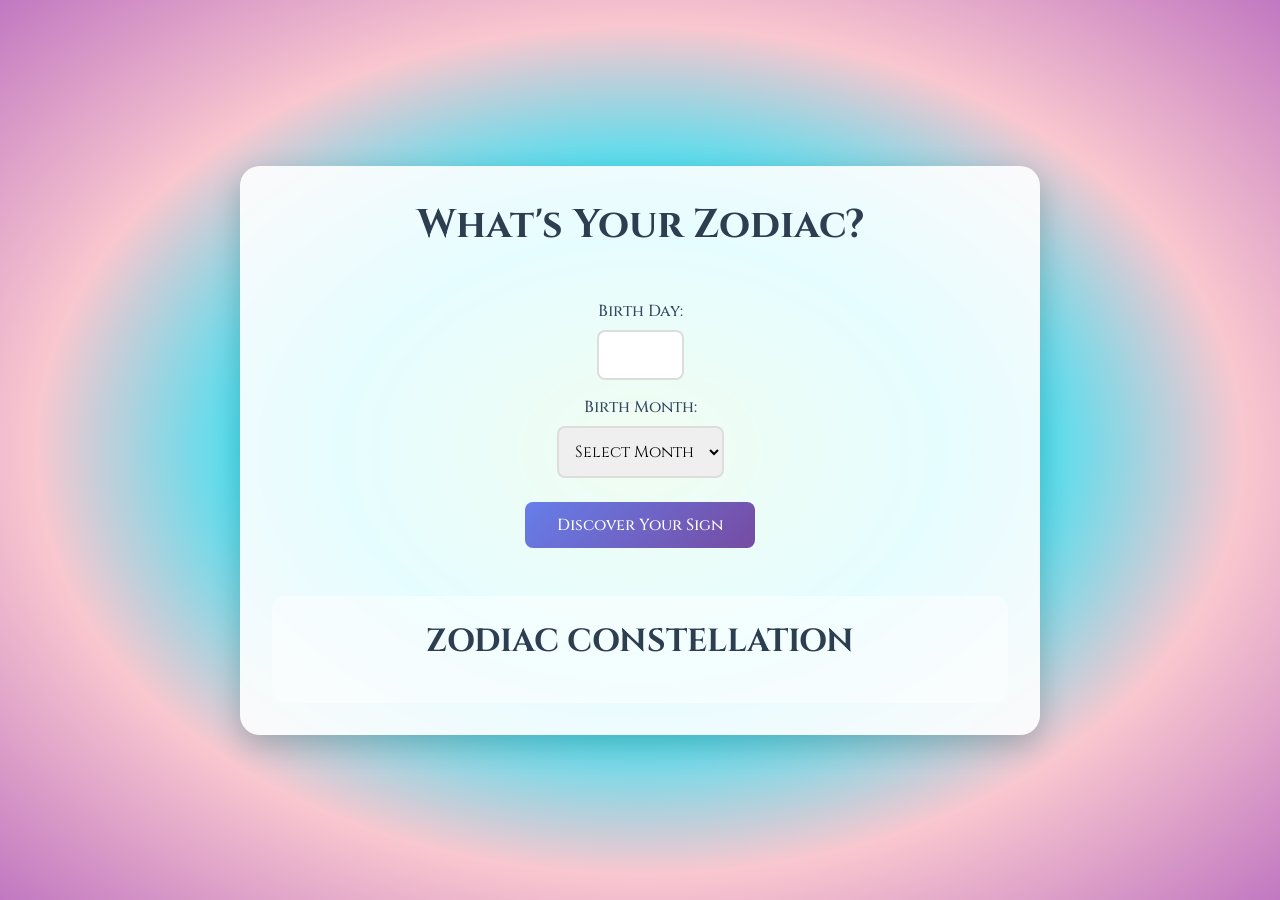
<file: index.html>
<!DOCTYPE html>
<html lang="en">
<head>
  <meta charset="UTF-8">
  <meta http-equiv="X-UA-Compatible" content="IE=edge">
  <meta name="viewport" content="width=device-width, initial-scale=1.0">
  <link rel="stylesheet" href="css/zodiac.css">
  <link rel="preconnect" href="https://fonts.googleapis.com">
  <link rel="preconnect" href="https://fonts.gstatic.com" crossorigin>
  <link href="https://fonts.googleapis.com/css2?family=Cinzel:wght@400;500&display=swap" rel="stylesheet">
  <link rel="icon" type="image/png" href="img/favicon.png" sizes="32x32">
  <title>Horoscope - Discover Your Zodiac Sign</title>
</head>
<body>
  <section class="cuerpo">
    <h1>What's Your Zodiac?</h1>
    <form>
      <div>
        <label for="birthdate">Birth Day:</label>
        <input type="number" id="birthdate" name="birthdate" min="1" max="31" required>
      </div>
      <div>
        <label for="birthmonth">Birth Month:</label>
        <select class="mes" id="birthmonth" name="birthmonth" required>
          <option value="">Select Month</option>
          <option value="1">January</option>
          <option value="2">February</option>
          <option value="3">March</option>
          <option value="4">April</option>
          <option value="5">May</option>
          <option value="6">June</option>
          <option value="7">July</option>
          <option value="8">August</option>
          <option value="9">September</option>
          <option value="10">October</option>
          <option value="11">November</option>
          <option value="12">December</option>
        </select>
      </div>
      <button id="YouAreAStar" type="button">Discover Your Sign</button>
    </form>
    <section class="zodiacResults">
      <h2 id="zodiacSign">ZODIAC CONSTELLATION</h2>
      <div id="loadingSpinner" class="loading-spinner" style="display: none;">
        <div class="spinner"></div>
        <p class="loading-text">Reading the stars...</p>
      </div>
      <img id="constellation" alt="Zodiac constellation" style="display: none;">
      <p id="zodiaDefinition" style="display: none;"></p>
      <button id="clearButton" type="button" style="display: none;">Clear</button>
    </section>
  </section>
  <script src="js/main.js"></script>
</body>
</html>
</file>
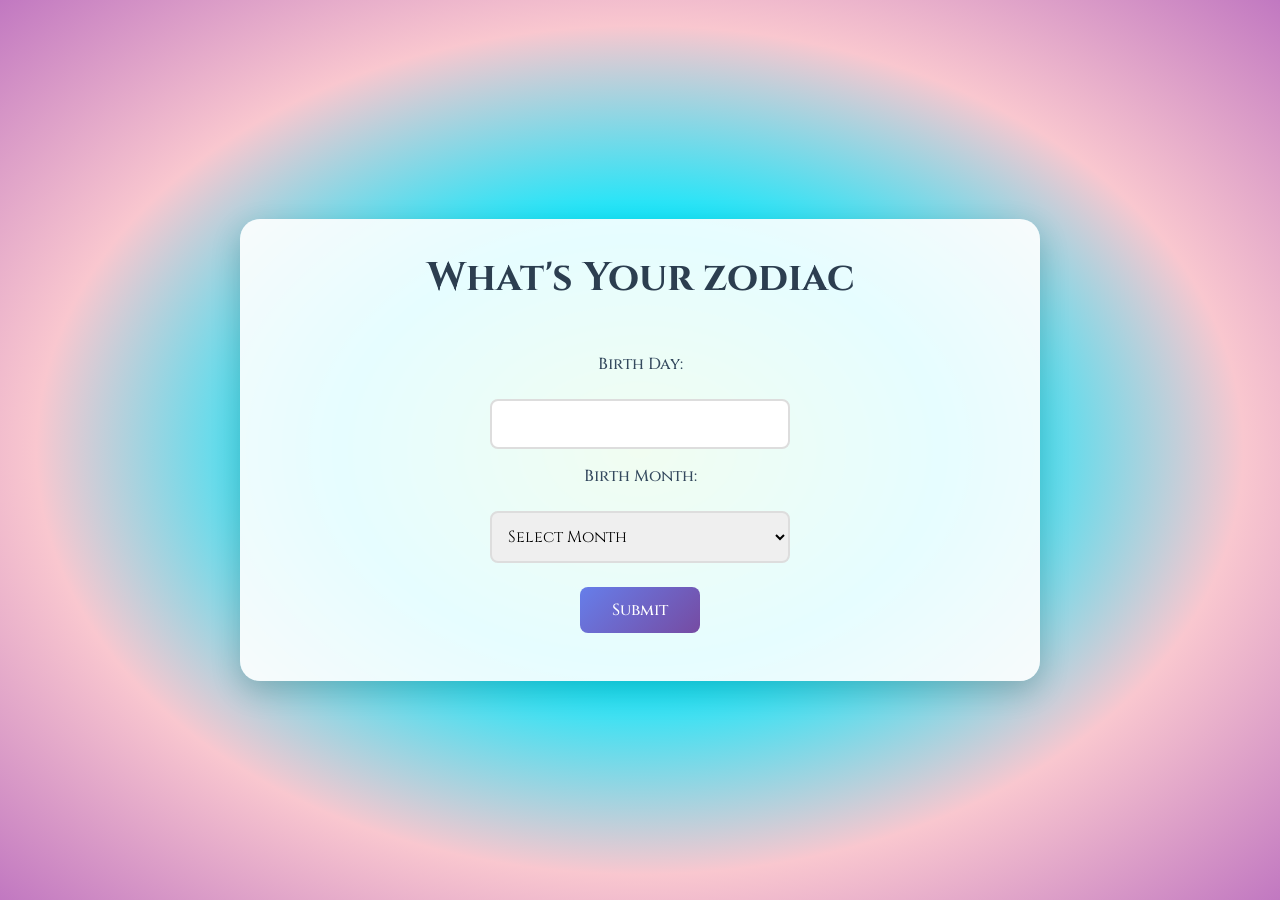
<file: zodiac.html>
<!DOCTYPE html>
<html lang="en">
<head>
  <meta charset="UTF-8">
  <meta http-equiv="X-UA-Compatible" content="IE=edge">
  <meta name="viewport" content="width=device-width, initial-scale=1.0">
  <link rel="stylesheet" href="css/zodiac.css">
  <link rel="preconnect" href="https://fonts.googleapis.com">
<link rel="preconnect" href="https://fonts.gstatic.com" crossorigin>
<link href="https://fonts.googleapis.com/css2?family=Cinzel:wght@400;500&display=swap" rel="stylesheet">
  <title>Horoscope</title>
</head>
<body>
  <section class="cuerpo">
  <h1>What's Your zodiac</h1>
	<form>
		<label for="birthdate">Birth Day:</label>
		<input type="number" id="birthdate" name="birthdate" min="1" max="31" required>
		<label for="birthmonth">Birth Month:</label>
		<select class= "mes" id="birthmonth" name="birthmonth" required>
			<option value="">Select Month</option>
			<option value="1">January</option>
			<option value="2">February</option>
			<option value="3">March</option>
			<option value="4">April</option>
			<option value="5">May</option>
			<option value="6">June</option>
			<option value="7">July</option>
			<option value="8">August</option>
			<option value="9">September</option>
			<option value="10">October</option>
			<option value="11">November</option>
			<option value="12">December</option>
		</select>
		<button id= "YouAreAStar"type="button">Submit</button>
	</form>
	<h2 id="zodiacSign"></h2>
  </section>
  <script src="js/main.js"></script>
</body>
</html>
</file>
<file: css/zodiac.css>
* {
  box-sizing: border-box;
  margin: 0;
  padding: 0;
}

html {
  font-family: 'Cinzel', serif;
  background: radial-gradient(rgb(112, 233, 112), rgb(0, 234, 255), rgb(249, 199, 207), rgb(193, 120, 193));
  min-height: 100vh;
}

body {
  min-height: 100vh;
  display: flex;
  align-items: center;
  justify-content: center;
  padding: 20px;
}

h1 {
  text-align: center;
  font-size: clamp(1.5rem, 4vw, 2.5rem);
  margin-bottom: 2rem;
  color: #2c3e50;
}

.cuerpo {
  width: 100%;
  max-width: 800px;
  background: rgba(255, 255, 255, 0.9);
  border-radius: 20px;
  padding: 2rem;
  box-shadow: 0 10px 30px rgba(0, 0, 0, 0.2);
}

form {
  text-align: center;
  padding: 1rem 0;
  display: flex;
  flex-direction: column;
  gap: 1rem;
  align-items: center;
}

form label {
  display: block;
  margin-bottom: 0.5rem;
  font-weight: 500;
  color: #34495e;
}

form input,
form select {
  padding: 0.75rem;
  border: 2px solid #ddd;
  border-radius: 8px;
  font-size: 1rem;
  width: 100%;
  max-width: 300px;
  transition: border-color 0.3s ease;
  font-family: 'Cinzel', serif;
}

form input:focus,
form select:focus {
  outline: none;
  border-color: #3498db;
}

button {
  padding: 0.75rem 2rem;
  border: none;
  border-radius: 8px;
  font-size: 1rem;
  background: linear-gradient(135deg, #667eea 0%, #764ba2 100%);
  color: white;
  cursor: pointer;
  transition: transform 0.2s ease, box-shadow 0.2s ease;
  font-family: 'Cinzel', serif;
  font-weight: 500;
  margin-top: 0.5rem;
}

#clearButton {
  background: linear-gradient(135deg, #e74c3c 0%, #c0392b 100%);
  margin-top: 1.5rem;
}

#clearButton:hover {
  box-shadow: 0 5px 15px rgba(231, 76, 60, 0.4);
}

button:hover {
  transform: translateY(-2px);
  box-shadow: 0 5px 15px rgba(102, 126, 234, 0.4);
}

button:active {
  transform: translateY(0);
}

.zodiacResults {
  display: flex;
  justify-content: center;
  flex-wrap: wrap;
  align-items: center;
  flex-direction: column;
  margin-top: 2rem;
  padding: 1.5rem;
  background: rgba(255, 255, 255, 0.5);
  border-radius: 15px;
}

.zodiacResults h2 {
  text-align: center;
  font-size: clamp(1.5rem, 3vw, 2rem);
  margin-bottom: 1rem;
  color: #2c3e50;
  min-height: 2.5rem;
  display: flex;
  align-items: center;
  justify-content: center;
}

.zodiacResults img {
  height: auto;
  width: 100%;
  max-width: 250px;
  margin: 1rem 0;
  filter: drop-shadow(0 5px 10px rgba(0, 0, 0, 0.2));
}

.zodiacResults p {
  padding: 1rem;
  line-height: 1.6;
  text-align: justify;
  color: #34495e;
  font-size: clamp(0.9rem, 2vw, 1rem);
  max-width: 600px;
}

/* Loading Spinner */
.loading-spinner {
  display: flex;
  flex-direction: column;
  align-items: center;
  justify-content: center;
  padding: 2rem;
  gap: 1rem;
}

.spinner {
  width: 50px;
  height: 50px;
  border: 4px solid rgba(102, 126, 234, 0.2);
  border-top: 4px solid #667eea;
  border-radius: 50%;
  animation: spin 1s linear infinite;
}

@keyframes spin {
  0% { transform: rotate(0deg); }
  100% { transform: rotate(360deg); }
}

.loading-text {
  color: #667eea;
  font-size: 1rem;
  font-style: italic;
  margin: 0;
  padding: 0;
  animation: pulse 1.5s ease-in-out infinite;
}

@keyframes pulse {
  0%, 100% { opacity: 1; }
  50% { opacity: 0.5; }
}

/* Responsive Design */
@media (max-width: 768px) {
  .cuerpo {
    padding: 1.5rem;
  }

  form {
    padding: 0.5rem 0;
  }

  form input,
  form select {
    max-width: 100%;
  }

  .zodiacResults {
    padding: 1rem;
  }

  .zodiacResults img {
    max-width: 200px;
  }

  .zodiacResults p {
    padding: 0.75rem;
    text-align: left;
  }
}

@media (max-width: 480px) {
  body {
    padding: 10px;
  }

  .cuerpo {
    padding: 1rem;
    border-radius: 15px;
  }

  h1 {
    font-size: 1.5rem;
    margin-bottom: 1.5rem;
  }

  form {
    gap: 0.75rem;
  }

  button {
    width: 100%;
    max-width: 300px;
  }

  .zodiacResults img {
    max-width: 150px;
  }
}
</file>
